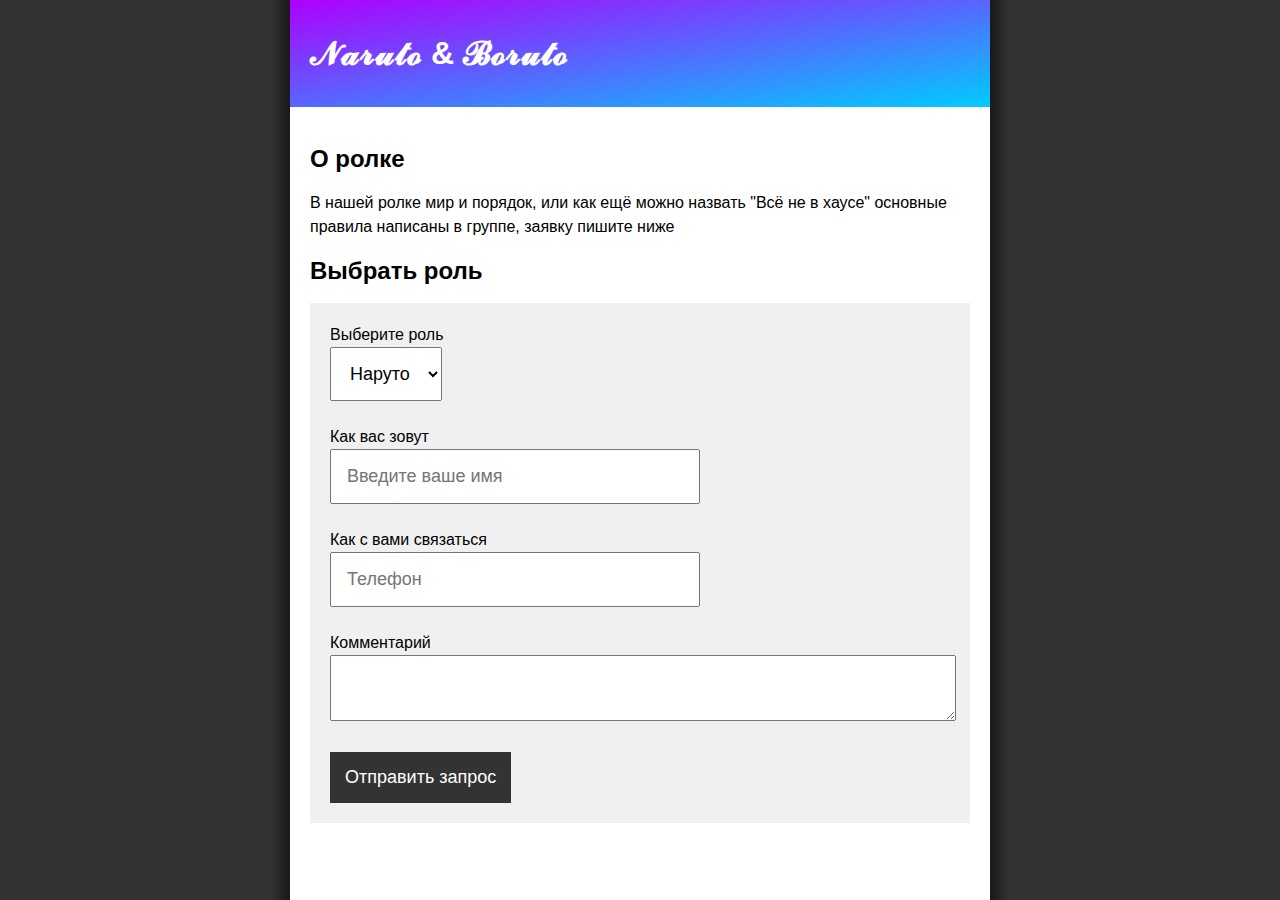
<file: index.html>
<!DOCTYPE html>
<html>
<head> 
    <title>Ipermrt</title> 
    <meta name=viewport content="width=device-width,initial-scale=1,user-scalable=no">
    <link rel="stylesheet" href="styles.css">
</head>    
<body> 
    <div class=main-wrapper> 
        <div class=head-block> 
            <h1>𝓝𝓪𝓻𝓾𝓽𝓸 & 𝓑𝓸𝓻𝓾𝓽𝓸</h1> 
        </div> 
        <section> 
            <h2>О ролке</h2> 
            <p> В нашей ролке мир и порядок, или как ещё можно назвать "Всё не в хаусе" основные правила написаны в группе, заявку пишите ниже</p> 
            <h2>Выбрать роль</h2> 
            <form action="mail.php" method="POST"> 
                <label>Выберите роль</label> 
                <br> 
                <select name=description name=description> 
                    <option>Наруто</option> 
                    <option></option> 
                    <option></option> 
                    <option></option> 
                    <option></option> 
                    <option></option> 
                    <option></option> 
                    <option></option> 
                    <option></option> 
                    <option></option> 
                    <option></option> 
                    <option></option> 
                    <option></option> 
                    <option></option> 
                    <option></option> 
                    <option></option> 
                    <option></option> 
                    <option></option> 
                    <option></option> 
                    <option></option> 
                </select> 
                <br> 
                <label>Как вас зовут</label> 
                <br> 
                <input name="user_name" placeholder="Введите ваше имя"size=30> 
                <br> 
                <label>Как с вами связаться</label> 
                <br> 
                <input name="user_phone" placeholder="Телефон"size=30> 
                <br> 
                <label>Комментарий</label> 
                <br> 
                <textarea name="user_text" rows=4>

                </textarea> 
                <br>
                <br> 
                <button type="submit">Отправить запрос</button> 
            </form> 
            </section>
        </div>  
    </body> 
    </html>
</file>
<file: styles.css>
html {
    margin: 0;
    padding: 0;
  }
  
  body {
    font-family: Arial, Helvetica, sans-serif;
    line-height: 150%;
    margin: 0;
    padding: 0;
    background: #333;
  }
  
  .main-wrapper {
    height: 100%;
    min-height: 100vh;
    background: white;
    max-width: 700px;
    margin-left: auto;
    margin-right: auto;
    box-shadow: 0px 0px 10px 10px rgba(0, 0, 0, 0.5)
  }
  
  nav {
    background: #443c18;
    color: white;
    padding: 20px;
  }
  
  section {
    padding: 20px;
    margin-bottom: 0;
  }
  
  .head-block {
    background: linear-gradient(to bottom right, #ae00ff, #00ccff);
    color: white;
    padding: 20px;
  }
  
  .simple-search-section img {
    float: right;
  }
  
  .hashtags {
    margin: 0;
    padding: 0;
    overflow: hidden;
    padding-top: 5px;
    margin-top: 10px;
  }
  
  .hashtags li {
    float: left;
    margin: 0;
    background: #ffee00;
    margin-right: 10px;
    border-radius: 10px;
  
    padding: 5px 10px;
    display: flex;
    transition: 0.3s;
  }
  
  .hashtags li.learned {
    background: #ffd900;
  }
  
  .hashtags li:hover {
    background: #d9ff00;
  }
  
  form {
    padding: 20px;
    background: #F0F0F0;
  }
  
  form button {
    background: #333;
    color: white;
    border: 0;
    padding: 15px;
    font-size: 18px;
  }
  
  form input,
  form select {
    padding: 15px;
    font-size: 18px;
    display: block;
  }
  
  form textarea {
    width: 100%;
  }
  
  
  .section {
    padding: 20px;
  }
</file>
